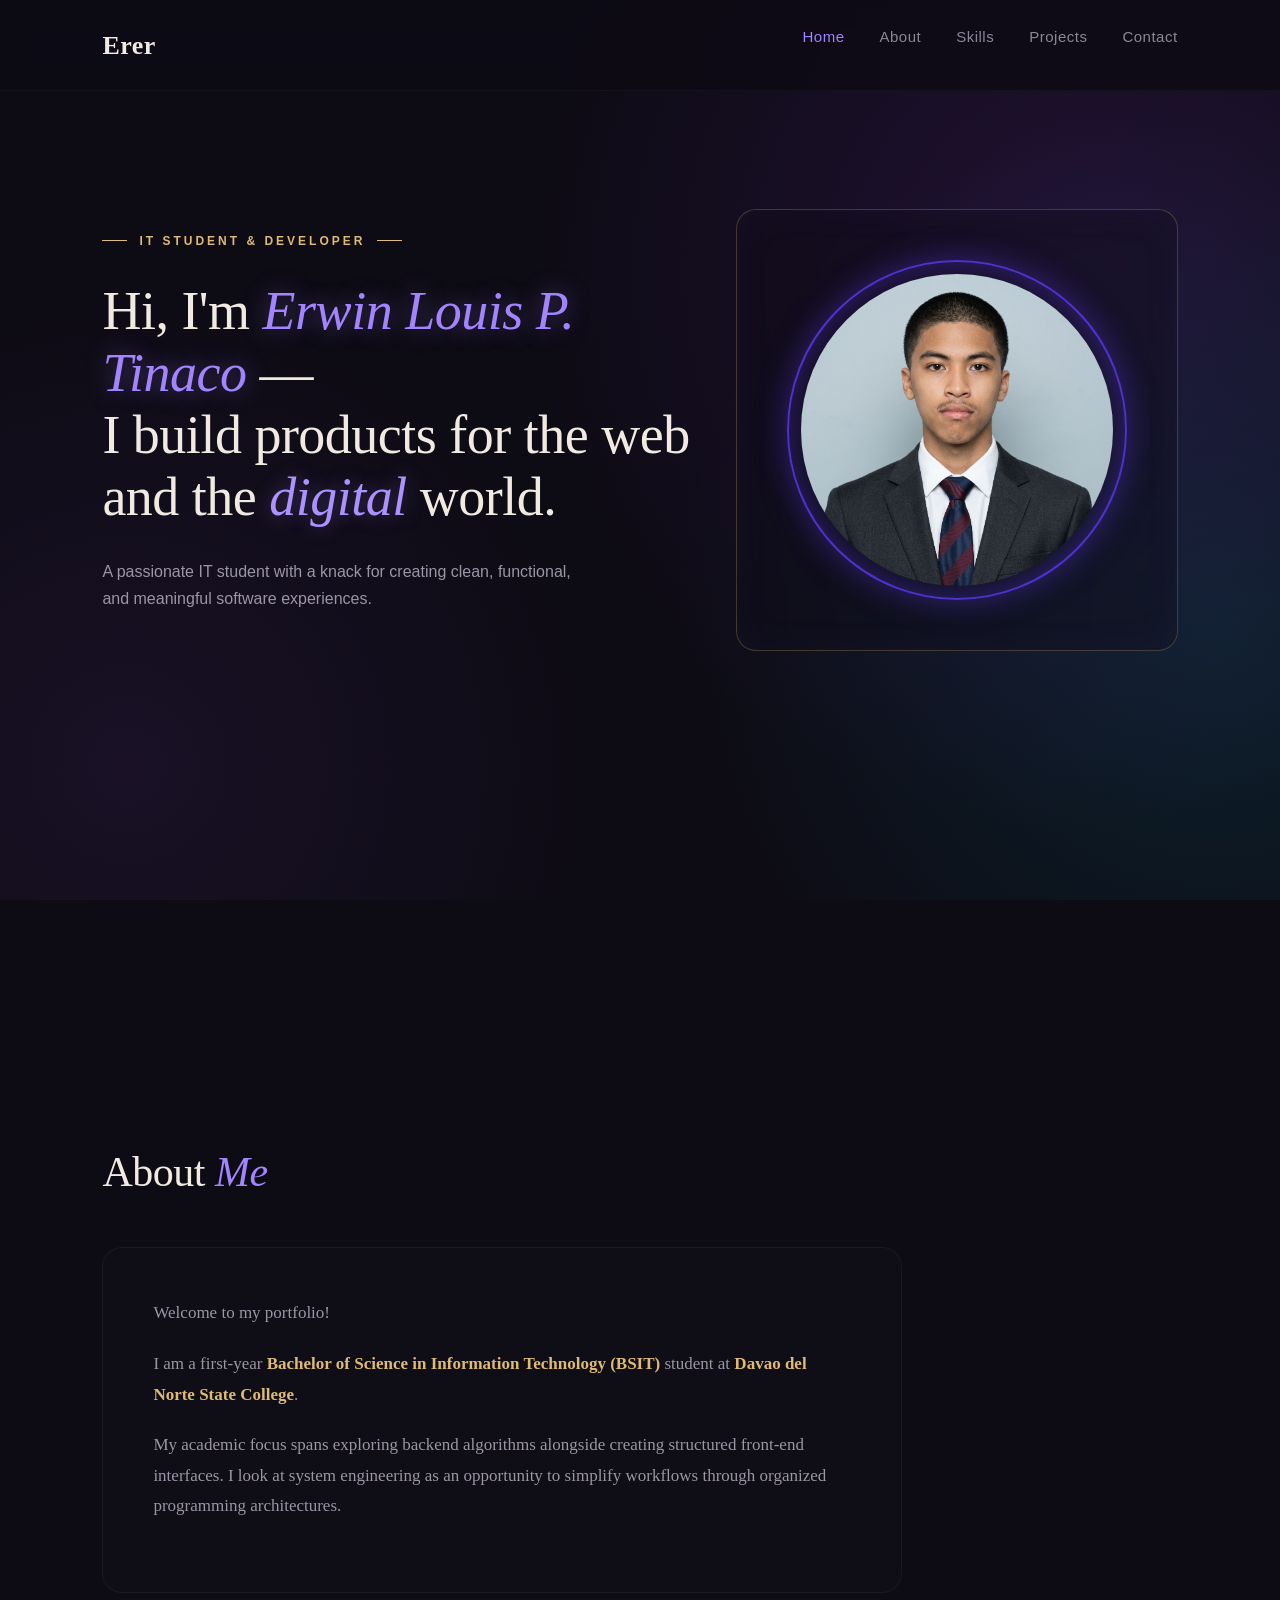
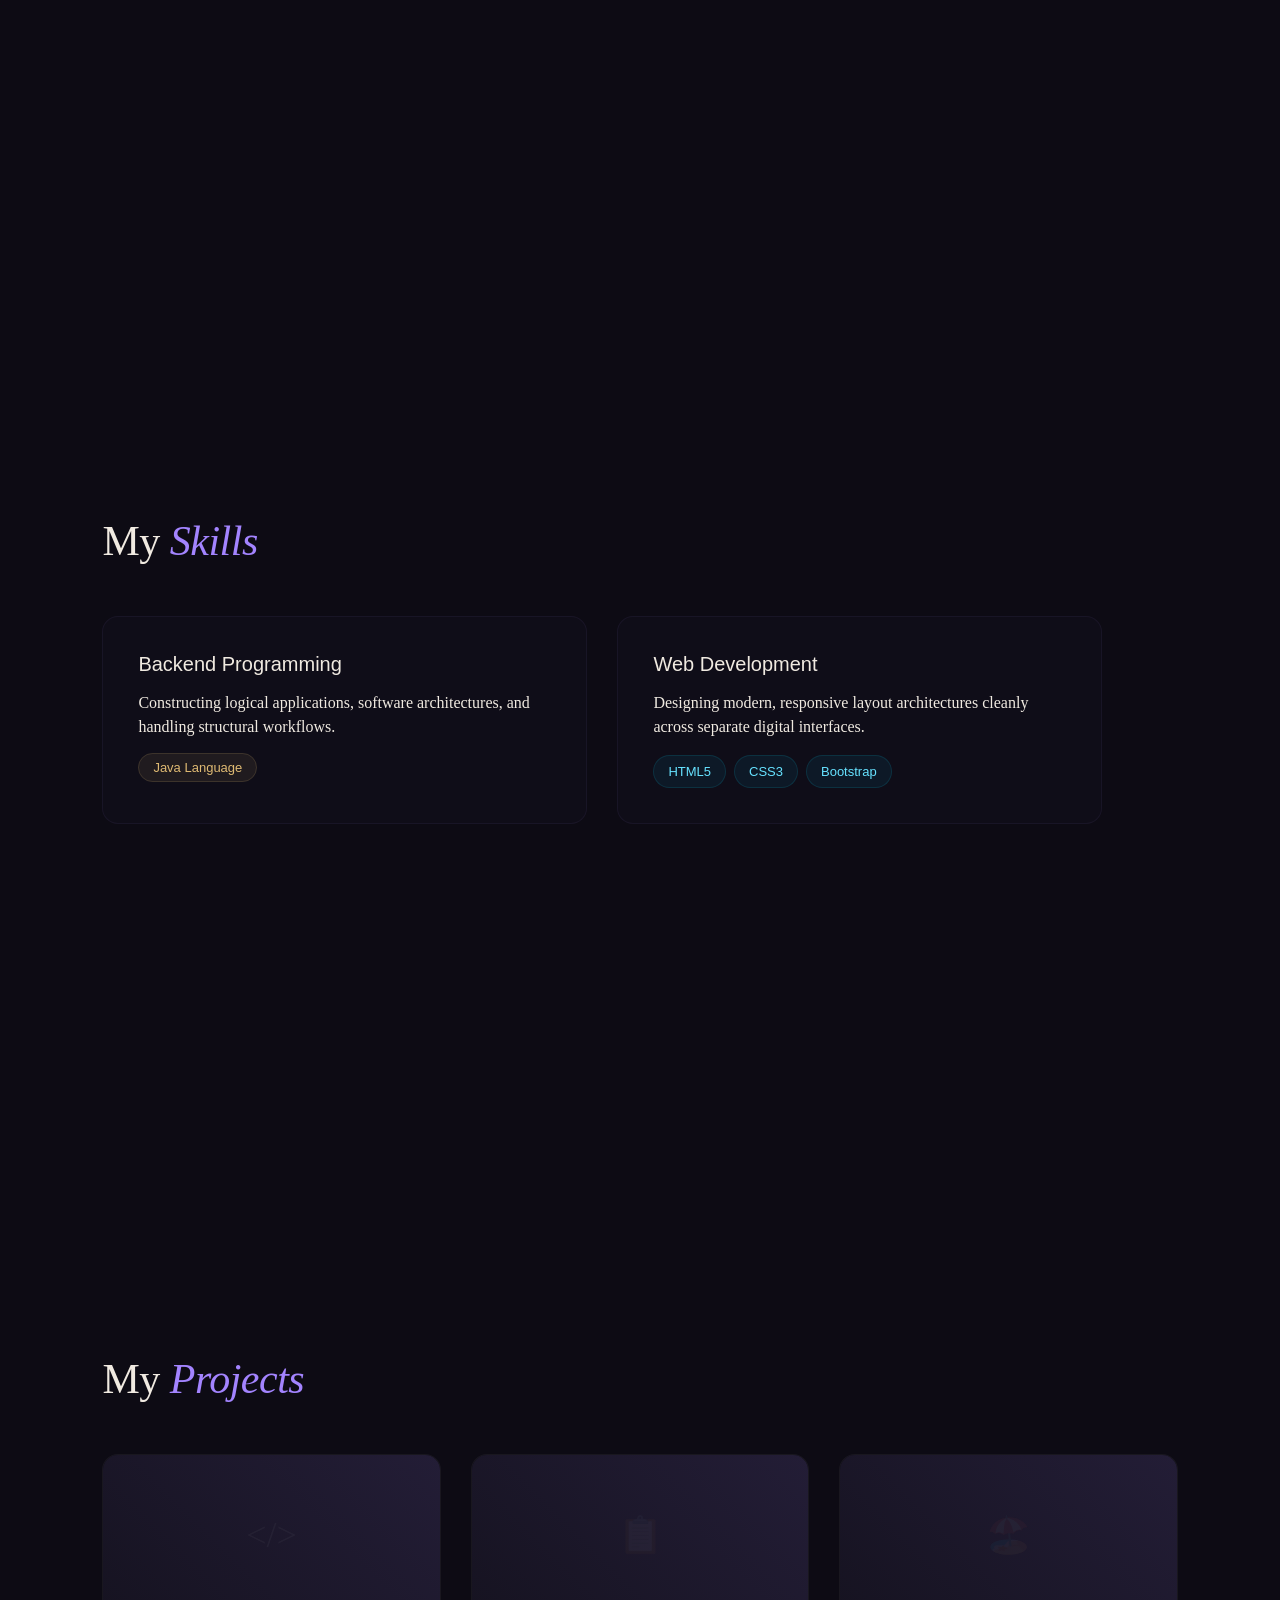
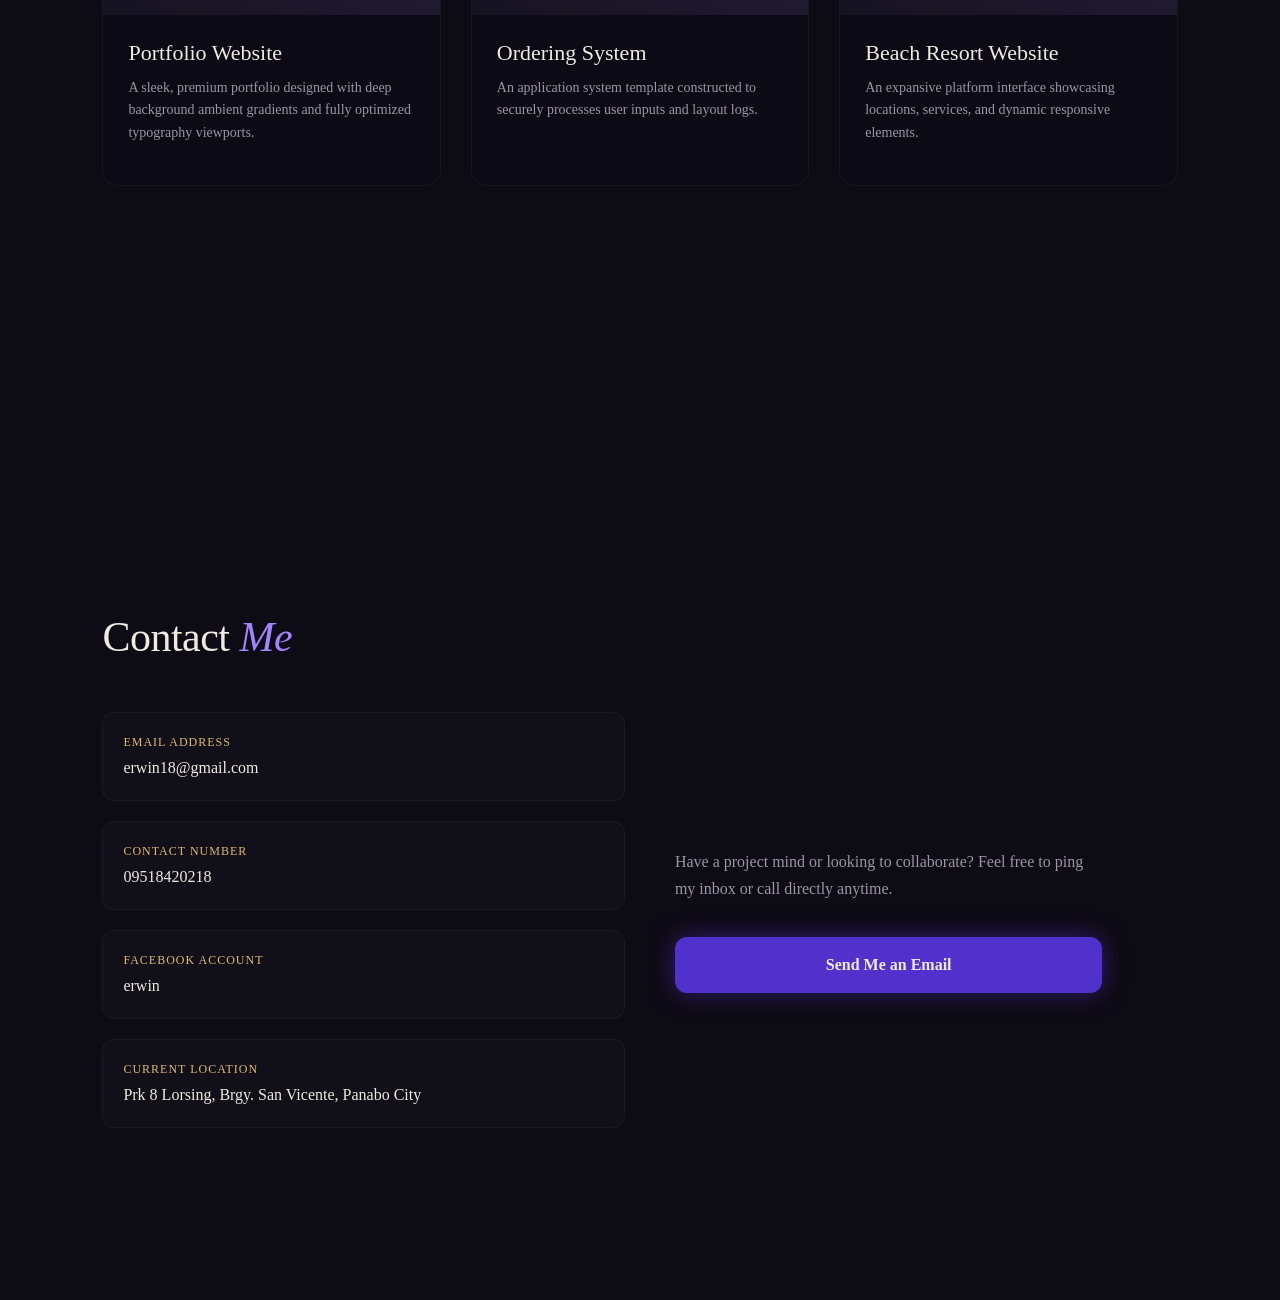
<file: index.html>
<!DOCTYPE html>
<html lang="en">
<head>
    <meta charset="UTF-8">
    <meta name="viewport" content="width=device-width, initial-scale=1.0">
    <title>Erwin Louis P. Tinaco | Portfolio</title>
    <link href="https://cdn.jsdelivr.net/npm/bootstrap@5.3.8/dist/css/bootstrap.min.css" rel="stylesheet">
  <script src="https://cdn.jsdelivr.net/npm/bootstrap@5.3.8/dist/js/bootstrap.bundle.min.js"></script>
    <link rel="stylesheet" href="style.css">
</head>
<body>

    <header>
        <div class="logo">Erer</div>
        <nav>
            <ul>
                <li><a href="#home">Home</a></li>
                <li><a href="#about">About</a></li>
                <li><a href="#skills">Skills</a></li>
                <li><a href="#projects">Projects</a></li>
                <li><a href="#contact">Contact</a></li>
            </ul>
        </nav>
    </header>

    <section id="home">
        <div class="hero-content">
            <div class="tagline">IT Student & Developer</div>
            <h1>Hi, I'm <span class="highlight-name">Erwin Louis P. Tinaco</span> — <br>I build products for the web and the <span class="highlight-digital">digital</span> world.</h1>
            <p class="hero-description">
                A passionate IT student with a knack for creating clean, functional, and meaningful software experiences.
            </p>
        </div>

        <div class="outer-cosmic-card">
            <div class="glowing-ring">
                <img src="Gemini_Generated_Image_x680ivx680ivx680.png" alt="Erwin Louis P. Tinaco Portrait Image" class="profile-image">
            </div>
        </div>
    </section>

    <section id="about">
        <h2 class="section-title">About <span>Me</span></h2>
        <div class="about-box">
            <p>Welcome to my portfolio!</p>
            <p>I am a first-year <strong>Bachelor of Science in Information Technology (BSIT)</strong> student at <strong>Davao del Norte State College</strong>.</p>
            <p>My academic focus spans exploring backend algorithms alongside creating structured front-end interfaces. I look at system engineering as an opportunity to simplify workflows through organized programming architectures.</p>
        </div>
    </section>

    <section id="skills">
        <h2 class="section-title">My <span>Skills</span></h2>
        <div class="skills-grid">
            
            <div class="skill-card">
                <h3>Backend Programming</h3>
                <p>Constructing logical applications, software architectures, and handling structural workflows.</p>
                <div class="tagpool" style="margin-top: 15px;">
                    <span class="skill-tag">Java Language</span>
                </div>
            </div>

            <div class="skill-card">
                <h3>Web Development</h3>
                <p>Designing modern, responsive layout architectures cleanly across separate digital interfaces.</p>
                <div class="tagpool" style="margin-top: 15px; display: flex; gap: 8px;">
                    <span class="skill-tag blue">HTML5</span>
                    <span class="skill-tag blue">CSS3</span>
                    <span class="skill-tag blue">Bootstrap</span>
                </div>
            </div>

        </div>
    </section>

    <section id="projects">
        <h2 class="section-title">My <span>Projects</span></h2>
        <div class="projects-grid">
            
            <div class="project-card">
                <div class="project-display-box">&lt;/&gt;</div>
                <div class="project-details">
                    <h3>Portfolio Website</h3>
                    <p>A sleek, premium portfolio designed with deep background ambient gradients and fully optimized typography viewports.</p>
                </div>
            </div>

            <div class="project-card">
                <div class="project-display-box">📋</div>
                <div class="project-details">
                    <h3>Ordering System</h3>
                    <p>An application system template constructed to securely processes user inputs and layout logs.</p>
                </div>
            </div>

            <div class="project-card">
                <div class="project-display-box">🏖️</div>
                <div class="project-details">
                    <h3>Beach Resort Website</h3>
                    <p>An expansive platform interface showcasing locations, services, and dynamic responsive elements.</p>
                </div>
            </div>

        </div>
    </section>

    <section id="contact">
        <h2 class="section-title">Contact <span>Me</span></h2>
        <div class="contact-content-box">
            
            <div class="contact-info-list">
                <div class="info-item">
                    <label>Email Address</label>
                    <a href="mailto:erwin18@gmail.com">erwin18@gmail.com</a>
                </div>
                <div class="info-item">
                    <label>Contact Number</label>
                    <span>09518420218</span>
                </div>
                <div class="info-item">
                    <label>Facebook Account</label>
                    <a href="https://facebook.com" target="_blank">erwin</a>
                </div>
                <div class="info-item">
                    <label>Current Location</label>
                    <span>Prk 8 Lorsing, Brgy. San Vicente, Panabo City</span>
                </div>
            </div>

            <div style="display: flex; flex-direction: column; justify-content: center;">
                <p style="color: #9b95a6; line-height: 1.7; margin-bottom: 15px;">Have a project mind or looking to collaborate? Feel free to ping my inbox or call directly anytime.</p>
                <a href="mailto:erwin18@gmail.com" class="btn-email-action">Send Me an Email</a>
            </div>

        </div>
    </section>

    <script>
        const sections = document.querySelectorAll("section");
        const navLinks = document.querySelectorAll("nav ul li a");

        window.addEventListener("scroll", () => {
            let activeSectionId = "";
            sections.forEach((section) => {
                const sectionTopOffset = section.offsetTop;
                if (pageYOffset >= sectionTopOffset - 160) {
                    activeSectionId = section.getAttribute("id");
                }
            });

            navLinks.forEach((link) => {
                link.classList.remove("active");
                if (link.getAttribute("href") === `#${activeSectionId}`) {
                    link.classList.add("active");
                }
            });
        });
    </script>

</body>
</html>
</file>
<file: style.css>
/* Base Deep Space Theme & Layout Reset */
        * {
            margin: 0;
            padding: 0;
            box-sizing: border-box;
            font-family: 'Times New Roman', Times, serif, system-ui;
            scroll-behavior: smooth; /* Enables smooth animated section gliding */
        }

        body {
            background-color: #0d0b14;
            background-image: 
                radial-gradient(circle at 85% 30%, rgba(147, 51, 234, 0.15) 0%, transparent 45%),
                radial-gradient(circle at 95% 70%, rgba(6, 182, 212, 0.12) 0%, transparent 40%),
                radial-gradient(circle at 10% 85%, rgba(168, 85, 247, 0.08) 0%, transparent 35%);
            background-attachment: fixed;
            color: #f0eae1;
            min-height: 100vh;
            overflow-x: hidden;
        }

        /* Fixed Navigation Header Bar */
        header {
            display: flex;
            justify-content: space-between;
            align-items: center;
            padding: 25px 8%;
            position: fixed;
            width: 100%;
            top: 0;
            z-index: 1000;
            background: rgba(13, 11, 20, 0.85);
            backdrop-filter: blur(12px);
            border-bottom: 1px solid rgba(255, 255, 255, 0.03);
        }

        .logo {
            font-size: 26px;
            font-weight: bold;
            letter-spacing: 0.5px;
            color: #f0eae1;
        }

        nav ul {
            display: flex;
            list-style: none;
            gap: 35px;
        }

        nav ul li a {
            color: #8c8699;
            text-decoration: none;
            font-size: 15px;
            font-family: sans-serif;
            letter-spacing: 0.5px;
            transition: color 0.3s ease;
        }

        nav ul li a:hover, nav ul li a.active {
            color: #a384ff; /* Violet link color */
        }

        /* Generic Core Section Framing layout */
        section {
            padding: 140px 8% 100px 8%;
            min-height: 100vh;
            display: flex;
            flex-direction: column;
            justify-content: center;
        }

        .section-title {
            font-size: 42px;
            font-weight: 500;
            margin-bottom: 50px;
            text-align: left;
            letter-spacing: -0.5px;
        }

        .section-title span {
            color: #a384ff;
            font-style: italic;
        }

        /* 1. Home Section Custom Framework */
        #home {
            padding-top: 60px;
            flex-direction: row;
            align-items: center;
            justify-content: space-between;
            gap: 40px;
        }

        .hero-content {
            max-width: 620px;
        }

        .tagline {
            color: #dfba73; /* Warm gold tag accent */
            font-size: 12px;
            font-family: sans-serif;
            font-weight: 600;
            letter-spacing: 3px;
            text-transform: uppercase;
            margin-bottom: 30px;
            display: flex;
            align-items: center;
            gap: 12px;
        }

        .tagline::before, .tagline::after {
            content: "";
            display: inline-block;
            width: 25px;
            height: 1px;
            background-color: #dfba73;
        }

        h1 {
            font-size: 54px;
            font-weight: 500;
            line-height: 1.15;
            margin-bottom: 30px;
            color: #f0eae1;
            letter-spacing: -0.5px;
        }

        .highlight-name {
            color: #a384ff;
            font-style: italic;
            text-shadow: 0 0 25px rgba(163, 132, 255, 0.45);
        }

        .highlight-digital {
            color: #ab92ff;
            font-style: italic;
            text-shadow: 0 0 20px rgba(171, 146, 255, 0.35);
        }

        .hero-description {
            color: #9b95a6;
            font-family: sans-serif;
            font-size: 16px;
            line-height: 1.7;
            max-width: 480px;
        }

        /* Image Display Box */
        .outer-cosmic-card {
            border: 1px solid rgba(223, 186, 115, 0.25);
            border-radius: 20px;
            padding: 50px;
            background: rgba(13, 11, 20, 0.4);
            backdrop-filter: blur(8px);
            box-shadow: inset 0 0 40px rgba(163, 132, 255, 0.05);
        }

        .glowing-ring {
            width: 340px;
            height: 340px;
            border-radius: 50%;
            border: 2px solid #5031cc;
            box-shadow: 0 0 30px rgba(80, 49, 204, 0.5), inset 0 0 30px rgba(80, 49, 204, 0.5);
            display: flex;
            justify-content: center;
            align-items: center;
            padding: 12px;
        }

        .profile-image {
            width: 100%;
            height: 100%;
            object-fit: cover;
            border-radius: 50%;
            background-color: #16141f;
        }

        /* 2. About Section Configuration */
        .about-box {
            background: rgba(255, 255, 255, 0.01);
            border: 1px solid rgba(255, 255, 255, 0.04);
            padding: 50px;
            border-radius: 20px;
            max-width: 800px;
            font-family: sans-serif;
            line-height: 1.8;
            color: #9b95a6;
            font-size: 17px;
        }

        .about-box p {
            margin-bottom: 20px;
        }

        .about-box strong {
            color: #dfba73;
        }

        /* 3. Skills Cards layout Matrix */
        .skills-grid {
            display: grid;
            grid-template-columns: repeat(auto-fit, minmax(280px, 1fr));
            gap: 30px;
            max-width: 1000px;
        }

        .skill-card {
            background: rgba(163, 132, 255, 0.02);
            border: 1px solid rgba(163, 132, 255, 0.06);
            border-radius: 16px;
            padding: 35px;
            transition: all 0.3s ease;
        }

        .skill-card:hover {
            border-color: #a384ff;
            background: rgba(163, 132, 255, 0.04);
            transform: translateY(-5px);
        }

        .skill-card h3 {
            font-family: sans-serif;
            font-size: 20px;
            color: #f0eae1;
            margin-bottom: 15px;
        }

        .tag-pool {
            display: flex;
            flex-wrap: wrap;
            gap: 10px;
        }

        .skill-tag {
            font-family: sans-serif;
            font-size: 13px;
            padding: 6px 14px;
            border-radius: 20px;
            background: rgba(223, 186, 115, 0.08);
            color: #dfba73;
            border: 1px solid rgba(223, 186, 115, 0.15);
        }

        .skill-tag.blue {
            background: rgba(6, 182, 212, 0.08);
            color: #66e2ff;
            border-color: rgba(6, 182, 212, 0.15);
        }

        /* 4. Projects Showcase setup */
        .projects-grid {
            display: grid;
            grid-template-columns: repeat(auto-fit, minmax(300px, 1fr));
            gap: 30px;
            max-width: 1100px;
        }

        .project-card {
            background: rgba(13, 11, 20, 0.5);
            border: 1px solid rgba(255, 255, 255, 0.05);
            border-radius: 16px;
            overflow: hidden;
            transition: border-color 0.3s ease;
        }

        .project-card:hover {
            border-color: #a384ff;
        }

        .project-display-box {
            height: 160px;
            background: linear-gradient(45deg, #161321, #231d36);
            display: flex;
            align-items: center;
            justify-content: center;
            font-size: 36px;
            color: rgba(255, 255, 255, 0.04);
        }

        .project-details {
            padding: 25px;
            font-family: sans-serif;
        }

        .project-details h3 {
            font-family: 'Times New Roman', Times, serif;
            font-size: 22px;
            margin-bottom: 10px;
            color: #f0eae1;
        }

        .project-details p {
            color: #9b95a6;
            font-size: 14px;
            line-height: 1.6;
        }

        /* 5. Contact Section configuration blocks */
        .contact-content-box {
            display: grid;
            grid-template-columns: 1.1fr 0.9fr;
            gap: 50px;
            max-width: 1000px;
            font-family: sans-serif;
        }

        .contact-info-list {
            display: flex;
            flex-direction: column;
            gap: 20px;
        }

        .info-item {
            background: rgba(255, 255, 255, 0.02);
            border: 1px solid rgba(255, 255, 255, 0.04);
            padding: 20px;
            border-radius: 12px;
        }

        .info-item label {
            display: block;
            font-size: 12px;
            color: #dfba73;
            text-transform: uppercase;
            letter-spacing: 1px;
            margin-bottom: 5px;
        }

        .info-item span, .info-item a {
            font-size: 16px;
            color: #f0eae1;
            text-decoration: none;
        }

        .info-item a:hover {
            color: #a384ff;
        }

        .btn-email-action {
            display: inline-flex;
            justify-content: center;
            align-items: center;
            background: #5031cc;
            color: #f0eae1;
            padding: 16px 35px;
            border-radius: 12px;
            text-decoration: none;
            font-weight: 600;
            margin-top: 20px;
            box-shadow: 0 0 25px rgba(80, 49, 204, 0.5);
            transition: background 0.3s, transform 0.3s;
        }

        .btn-email-action:hover {
            background: #6140e6;
            transform: translateY(-2px);
        }

        /* Mobile Viewport Queries */
        @media (max-width: 1100px) {
            #home {
                flex-direction: column-reverse;
                text-align: center;
                padding-top: 140px;
            }
            .tagline { justify-content: center; }
            .hero-description { margin: 0 auto; }
            .contact-content-box { grid-template-columns: 1fr; }
        }

        @media (max-width: 768px) {
            h1 { font-size: 38px; }
            nav ul { display: none; }
            .glowing-ring { width: 280px; height: 280px; }
            section { padding: 100px 6% 60px 6%; }
        }

        @media (max-width: 480px) {
            h1 { font-size: 28px; }
            .section-title { font-size: 32px; }
            .hero-description { font-size: 14px; }
            .skill-card h3 { font-size: 18px; }
        }
</file>
